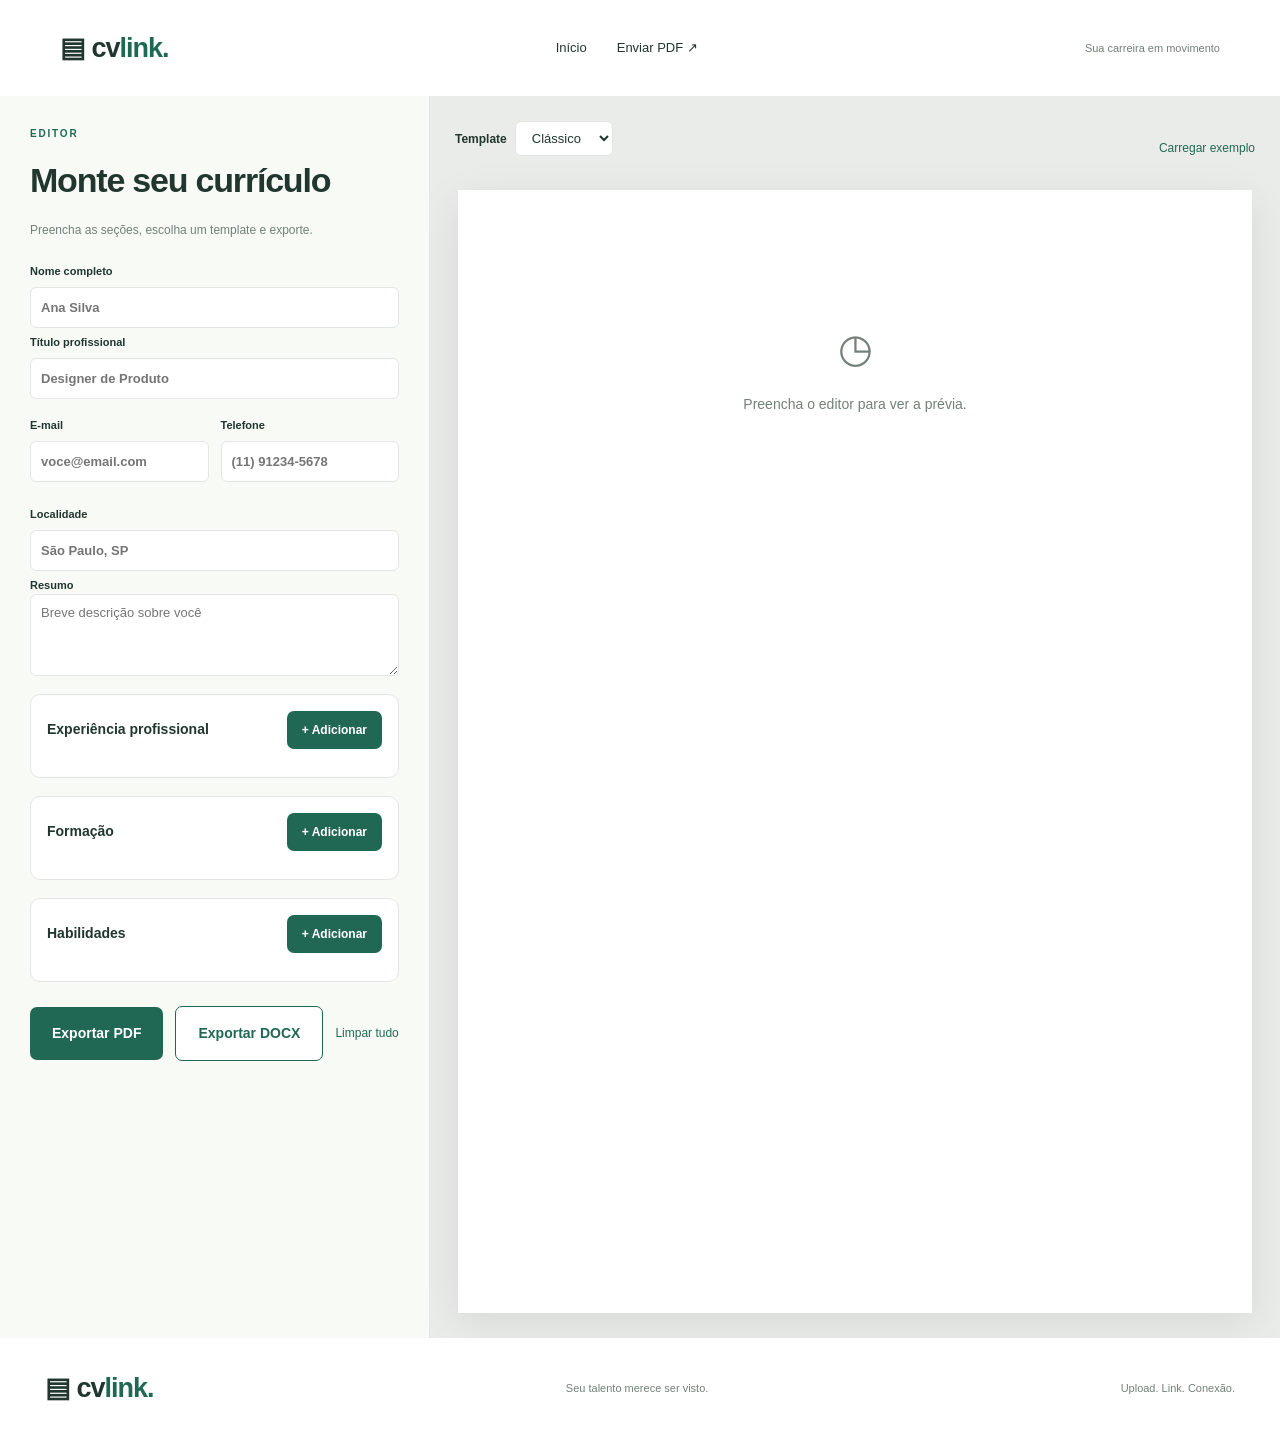
<file: builder.html>
<!doctype html><html lang="pt-BR"><head><meta charset="utf-8"><meta name="viewport" content="width=device-width, initial-scale=1"><meta name="description" content="Crie e atualize seu currículo com templates e exportação para PDF ou DOCX."><title>CV Link — Criar currículo</title><link rel="stylesheet" href="/styles.css"><script src="/builder.js" defer></script></head><body>
<header class="site-header"><a class="logo" href="/">▤ cv<span>link.</span></a><nav><a href="/">Início</a><a href="/">Enviar PDF ↗</a></nav><span class="header-note">Sua carreira em movimento</span></header>
<main class="builder-layout">
  <aside class="builder-panel" id="editor">
    <div class="panel-header"><div class="eyebrow">EDITOR</div><h2>Monte seu currículo</h2><p class="panel-intro">Preencha as seções, escolha um template e exporte.</p></div>
    <div class="field-group"><label>Nome completo<input id="b-name" placeholder="Ana Silva" autocomplete="name"></label><label>Título profissional<input id="b-title" placeholder="Designer de Produto"></label></div>
    <div class="field-group columns-2"><label>E-mail<input id="b-email" type="email" placeholder="voce@email.com" autocomplete="email"></label><label>Telefone<input id="b-phone" type="tel" placeholder="(11) 91234-5678"></label></div>
    <div class="field-group"><label>Localidade<input id="b-location" placeholder="São Paulo, SP"></label><label>Resumo<textarea id="b-summary" rows="4" placeholder="Breve descrição sobre você"></textarea></label></div>
    <div class="repeater" data-section="experience">
      <div class="repeater-heading"><h3>Experiência profissional</h3><button type="button" class="button small" data-add="experience">+ Adicionar</button></div>
      <div class="repeater-list" id="experience-list"></div>
    </div>
    <div class="repeater" data-section="education">
      <div class="repeater-heading"><h3>Formação</h3><button type="button" class="button small" data-add="education">+ Adicionar</button></div>
      <div class="repeater-list" id="education-list"></div>
    </div>
    <div class="repeater" data-section="skills">
      <div class="repeater-heading"><h3>Habilidades</h3><button type="button" class="button small" data-add="skill">+ Adicionar</button></div>
      <div class="repeater-list" id="skills-list"></div>
    </div>
    <div class="builder-actions">
      <button id="export-pdf" class="button" type="button">Exportar PDF</button>
      <button id="export-docx" class="button secondary" type="button">Exportar DOCX</button>
      <button id="clear-builder" class="text-button" type="button">Limpar tudo</button>
    </div>
    <p id="builder-message" class="message" role="status"></p>
  </aside>
  <section class="preview-area">
    <div class="preview-toolbar">
      <label>Template
        <select id="template-select">
          <option value="classic">Clássico</option>
          <option value="modern">Moderno</option>
          <option value="minimal">Minimal</option>
        </select>
      </label>
      <button id="load-example" class="text-button" type="button">Carregar exemplo</button>
    </div>
    <div class="preview-frame">
      <div id="resume-preview" class="resume-sheet template-classic"></div>
    </div>
  </section>
</main>
<footer><a class="logo" href="/">▤ cv<span>link.</span></a><p>Seu talento merece ser visto.</p><span>Upload. Link. Conexão.</span></footer>
</body></html>
</file>
<file: styles.css>
:root{--green:#216854;--ink:#20362f;--muted:#738078;--line:#e1e8e1;--cream:#f8faf6}*{box-sizing:border-box}html{scroll-behavior:smooth;scroll-padding-top:25px}body{margin:0;background:white;color:var(--ink);font-family:Inter,Arial,sans-serif;line-height:1.5}a{color:inherit;text-decoration:none}button,input{font:inherit}button{cursor:pointer}button:focus-visible,a:focus-visible,input:focus-visible{outline:3px solid #a9c9b6;outline-offset:3px}[hidden]{display:none!important}.site-header{height:96px;max-width:1250px;padding:0 45px;margin:auto;display:flex;align-items:center;justify-content:space-between}.logo{font-size:27px;letter-spacing:-1px;font-weight:800}.logo span{color:var(--green)}nav{display:flex;gap:30px;font-size:13px}.header-note{font-size:11px;color:var(--muted)}.hero{max-width:1250px;margin:auto;padding:60px 45px 80px;display:grid;grid-template-columns:1.1fr 1fr;align-items:center;gap:30px}.eyebrow{font-size:10px;letter-spacing:1.8px;color:var(--green);font-weight:700;display:flex;gap:8px;align-items:center}.eyebrow i{width:7px;height:7px;background:var(--green);border-radius:50%}h1{font-size:clamp(36px,4vw,53px);line-height:1.19;letter-spacing:-2.6px;margin:25px 0;font-weight:750}h1 em{font-style:normal;color:var(--green)}.hero-copy>p{max-width:420px;color:var(--muted);font-size:15px;line-height:1.8;margin-bottom:28px}.button{display:inline-flex;align-items:center;justify-content:center;gap:30px;background:var(--green);color:white;padding:16px 22px;border:0;border-radius:7px;font-size:14px;font-weight:600;transition:background .2s}.button:hover{background:#164938}.button:disabled{opacity:.6;cursor:wait}.button span{font-size:23px}.button.small{padding:10px 15px;font-size:12px}.hero-foot{font-size:11px;color:var(--muted);margin-top:16px}.hero-actions{display:flex;flex-wrap:wrap;gap:12px}.button.secondary{background:white;color:var(--green);border:1.5px solid var(--green)}.illustration{position:relative;height:450px;display:grid;place-items:center}.circle{position:absolute;width:430px;height:430px;border:1px solid #dce8db;border-radius:50%;background:radial-gradient(circle,#eaf2e4,transparent 72%)}.sample-file{width:275px;height:350px;background:white;border:1px solid var(--line);border-radius:4px;padding:27px;transform:rotate(-7deg);box-shadow:0 20px 40px #173e2917}.pdf-mark{font-size:10px;color:var(--green);background:#e8f2ea;width:35px;padding:7px 5px;text-align:center;border-radius:4px}.file-heading{font-size:19px;font-weight:700;margin:18px 0 5px;letter-spacing:-.6px}.sample-file>span{font-size:6px;letter-spacing:1.2px;color:var(--muted)}.paper-lines{margin:12px 0}.paper-lines i{display:block;height:4px;background:#e4e9e3;margin:7px 0}.paper-lines i:last-child{width:65%}.paper-title{font-size:7px;color:var(--green);letter-spacing:1px;font-weight:bold;margin-top:20px}.link-pill{position:absolute;right:0;top:45px;background:white;border:1px solid var(--line);box-shadow:0 6px 20px #173e290a;padding:16px 20px;border-radius:9px;color:var(--green);font-size:13px;transform:rotate(4deg)}.link-pill span{margin:0 15px}.notification-example{position:absolute;bottom:28px;left:0;display:flex;align-items:center;gap:12px;background:white;box-shadow:0 8px 30px #173e2914;border:1px solid var(--line);border-radius:10px;padding:17px;transform:rotate(-2deg)}.notification-icon{display:grid;place-items:center;background:#e8f2ea;color:var(--green);width:36px;height:36px;border-radius:50%;font-size:22px}.notification-example strong{font-size:11px}.notification-example p{font-size:9px;color:var(--muted);margin:4px 0 0}.notification-example>span{font-size:8px;color:var(--muted);align-self:start;margin-top:5px}.upload-section{background:var(--cream);border-top:1px solid var(--line);border-bottom:1px solid var(--line);padding:65px max(45px,calc((100vw - 1160px)/2));display:grid;grid-template-columns:1fr 1fr;gap:90px;align-items:center}h2{font-size:34px;letter-spacing:-1.2px;line-height:1.25;margin:18px 0}p{color:var(--muted);font-size:14px;line-height:1.8}.privacy-note{display:flex;gap:15px;margin-top:35px;font-size:26px;color:var(--green)}.privacy-note strong{font-size:12px}.privacy-note p{font-size:11px;margin:7px 0;max-width:300px}.upload-card{background:white;border:1px solid var(--line);padding:25px;border-radius:12px;box-shadow:0 10px 35px #173e2905}label{display:block;font-size:12px;font-weight:600;margin-bottom:18px}input{display:block;padding:12px;width:100%;margin-top:7px;border:1px solid var(--line);border-radius:5px;background:#fbfcfa;font-size:13px;color:var(--ink)}label small{display:block;font-size:10px;font-weight:400;color:var(--muted);margin-top:7px}.optional{font-weight:400;color:var(--muted);font-size:10px;margin-left:4px}.dropzone{position:relative;cursor:pointer;border:1px dashed #a9c4ae;border-radius:8px;padding:23px 15px;text-align:center;background:#f7faf5;display:flex;flex-direction:column;align-items:center;gap:8px}.dropzone.dragging{background:#dfeddf;border-color:var(--green)}.dropzone>span{font-size:11px;font-weight:400;color:var(--muted)}.dropzone b{color:var(--green)}.dropzone .upload-icon{font-size:23px;color:var(--green);background:#e9f2e7;padding:4px 13px;border-radius:50%}.dropzone strong{font-size:13px;max-width:100%;overflow-wrap:anywhere}.dropzone small{margin:0}.dropzone input{position:absolute;inset:0;opacity:0;cursor:pointer;margin:0}.upload-card>.button{width:100%}.message{font-size:12px;margin:12px 0 0}.message.error{color:#a84233}.message.success{color:var(--green)}progress{width:100%;margin-top:15px;accent-color:var(--green)}.section{max-width:1250px;margin:auto;padding:65px 45px}.section-heading{display:flex;align-items:center;justify-content:space-between;gap:20px}.text-button{border:0;background:none;color:var(--green);font-size:12px;padding:8px 0}.cv-list{display:grid;gap:20px;margin-top:25px}.empty{border:1px dashed var(--line);border-radius:10px;padding:35px;text-align:center;background:#fbfcfa}.empty>span{font-size:30px;color:var(--green)}.empty h3{font-size:17px;margin-bottom:5px}.empty p{font-size:12px;margin:0}.cv-card{border:1px solid var(--line);border-radius:10px;padding:24px}.cv-card-heading{display:flex;align-items:center;justify-content:space-between;gap:20px}.cv-card h3{margin:0;font-size:18px;overflow-wrap:anywhere}.view-count{color:var(--green);font-size:12px;white-space:nowrap}.view-count b{font-size:27px;margin-right:5px}.share-row{display:flex;gap:10px;margin:16px 0}.share-row input{margin:0;color:var(--green);background:#f7faf5}.share-row button{white-space:nowrap}.card-note{font-size:11px;margin:5px 0}.cv-card details{font-size:11px;margin:15px 0}.cv-card summary{cursor:pointer;color:var(--green)}.owner-secret{font-family:monospace;overflow-wrap:anywhere;background:var(--cream);padding:12px;margin:10px 0}.event-list{list-style:none;padding:0;margin:15px 0 0;border-top:1px solid var(--line)}.event-list li{display:flex;justify-content:space-between;gap:15px;font-size:12px;border-bottom:1px solid var(--line);padding:13px 0}.event-list small{color:var(--muted)}.event-title{font-size:11px;font-weight:bold;letter-spacing:1px;margin-top:22px}.restore{font-size:12px;margin-top:25px;color:var(--muted)}.restore summary{cursor:pointer}.restore form{max-width:500px;margin:20px 0}.how{max-width:none;background:var(--cream);text-align:center}.how>.eyebrow{justify-content:center}.steps{display:grid;grid-template-columns:repeat(3,1fr);gap:70px;max-width:1050px;margin:40px auto;text-align:left}.steps article>span{font-size:29px;color:#8eaa93}.steps h3{font-size:17px;margin-bottom:10px}.steps p{font-size:13px}.tracking-note{max-width:750px;margin:30px auto 0;font-size:11px}.toast{position:fixed;bottom:25px;right:25px;background:var(--green);color:white;padding:15px 22px;border-radius:8px;z-index:5;max-width:calc(100vw - 50px);box-shadow:0 5px 20px #173e2920;font-size:13px}footer{padding:30px 45px;display:flex;justify-content:space-between;align-items:center;gap:20px}footer p,footer>span{font-size:11px;color:var(--muted)}.viewer{display:flex;flex-direction:column;height:100vh;background:var(--cream)}.viewer header{display:flex;justify-content:space-between;align-items:center;gap:20px;padding:18px 30px;background:white;border-bottom:1px solid var(--line)}.viewer header strong{font-size:14px;overflow-wrap:anywhere}.viewer iframe{flex:1;width:100%;border:0;min-height:400px}.viewer>p{text-align:center;font-size:11px;margin:9px 15px}
.builder-layout{display:grid;grid-template-columns:minmax(320px,430px) 1fr;min-height:calc(100vh - 96px - 78px)}
.builder-panel{background:var(--cream);border-right:1px solid var(--line);padding:30px;overflow-y:auto}
.panel-header{margin-bottom:22px}
.panel-intro{font-size:12px;margin:8px 0 0}
.field-group{margin-bottom:18px}
.field-group.columns-2{display:grid;grid-template-columns:1fr 1fr;gap:12px}
.field-group label{font-size:11px;font-weight:600;display:block;margin-bottom:6px}
.field-group input,.field-group textarea{display:block;width:100%;padding:10px;border:1px solid var(--line);border-radius:6px;background:white;font-size:13px;color:var(--ink);font-family:inherit}
.field-group textarea{resize:vertical;min-height:72px}
.repeater{background:white;border:1px solid var(--line);border-radius:10px;padding:16px;margin-bottom:18px}
.repeater-heading{display:flex;align-items:center;justify-content:space-between;gap:12px;margin-bottom:12px}
.repeater-heading h3{margin:0;font-size:14px}
.repeater-item{padding:12px 0;border-top:1px solid var(--line)}
.repeater-item:first-of-type{border-top:0;padding-top:0}
.repeater-item .field-group{margin-bottom:10px}
.repeater-item .field-group:last-child{margin-bottom:0}
.repeater-item textarea{min-height:60px}
.repeater-item input{margin-top:0}
.repeater-item .remove{color:#a84233;margin-top:4px}
.builder-actions{display:flex;flex-wrap:wrap;gap:12px;align-items:center;margin-top:24px}
.builder-actions .button.secondary{background:white;color:var(--green);border:1.5px solid var(--green)}
.preview-area{background:#e9ece8;padding:25px;display:flex;flex-direction:column;gap:16px;overflow-y:auto}
.preview-toolbar{display:flex;align-items:center;justify-content:space-between;gap:16px}
.preview-toolbar label{font-size:12px;font-weight:600;display:flex;align-items:center;gap:8px}
.preview-toolbar select{padding:8px 12px;border:1px solid var(--line);border-radius:6px;background:white;font-size:13px;color:var(--ink)}
.preview-frame{flex:1;display:grid;place-items:start center}
.resume-sheet{width:210mm;min-height:297mm;background:white;box-shadow:0 10px 40px #00000015;padding:18mm 20mm;margin:auto}
.empty-preview{text-align:center;color:var(--muted);padding:60px 20px}
.empty-preview span{font-size:40px;display:block;margin-bottom:12px}
.resume-header{margin-bottom:22px}
.resume-header h1{margin:0;font-size:32px;letter-spacing:-1px;line-height:1.1}
.resume-title{margin:6px 0 0;font-size:14px;color:var(--muted)}
.resume-contact{margin:10px 0 0;font-size:12px;color:var(--muted)}
.section-block{margin-top:22px}
.section-block h2{font-size:14px;text-transform:uppercase;letter-spacing:1px;border-bottom:1px solid var(--line);padding-bottom:6px;margin-bottom:14px}
.entry{margin-bottom:16px}
.entry-header{display:flex;justify-content:space-between;gap:16px;margin-bottom:6px}
.entry-header strong{font-weight:700}
.entry-header .date{font-size:12px;color:var(--muted);white-space:nowrap}
.entry p{margin:0;font-size:13px;color:var(--ink);line-height:1.55}
.skills-list{display:flex;flex-wrap:wrap;gap:8px}
.skill-tag{font-size:12px;background:#f1f5f2;padding:6px 10px;border-radius:4px;color:var(--ink)}
.template-modern .resume-header{text-align:center;border-bottom:2px solid var(--green);padding-bottom:18px}
.template-modern .resume-header h1{font-size:36px;color:var(--green)}
.template-modern .section-block h2{color:var(--green);border-bottom-color:#d1e2d6}
.template-minimal .resume-header h1{font-weight:500;font-size:28px}
.template-minimal .section-block h2{font-size:13px;font-weight:500;border-bottom-style:dashed;border-bottom-color:#c8d2c9}
.template-minimal .skill-tag{background:transparent;border:1px solid var(--line)}
@media print{
  body *{visibility:hidden}
  .resume-sheet,.resume-sheet *{visibility:visible}
  .resume-sheet{position:absolute;left:0;top:0;box-shadow:none;width:100%;min-height:auto;padding:12mm 16mm;margin:0}
  .preview-frame,.preview-frame *{overflow:visible}
  .site-header,footer,.builder-panel,.preview-toolbar{display:none}
}
@media(max-width:1024px){.builder-layout{grid-template-columns:1fr}.preview-area{min-height:600px}}
@media(max-width:800px){.header-note{display:none}.hero{padding:35px 25px 45px;grid-template-columns:1fr}.hero-copy>p{max-width:500px}h1{font-size:43px;letter-spacing:-2px}.illustration{max-width:450px;width:100%;margin:auto;height:415px}.circle{width:350px;height:350px}.upload-section{padding:40px 25px;grid-template-columns:1fr;gap:25px}.section{padding:40px 25px}.section-heading{align-items:start;flex-direction:column;gap:0}h2{font-size:29px}.steps{grid-template-columns:1fr;gap:20px;margin:25px auto}.steps article{border-bottom:1px solid var(--line)}.site-header{height:80px;padding:0 25px}nav{gap:16px;font-size:11px}.logo{font-size:23px}.share-row{flex-wrap:wrap}.cv-card{padding:18px}.cv-card-heading{align-items:start}.event-list li{flex-direction:column;gap:3px}.viewer header{padding:15px}.viewer .logo{display:none}.notification-example{left:0;font-size:10px}.link-pill{right:0}footer{padding:20px 25px;flex-wrap:wrap}footer>span{display:none}.privacy-note{margin-top:20px}.upload-card{padding:20px}.builder-panel{padding:20px}.field-group.columns-2{grid-template-columns:1fr}.resume-sheet{width:100%;min-height:auto;padding:16px}.preview-area{padding:16px}}
</file>
